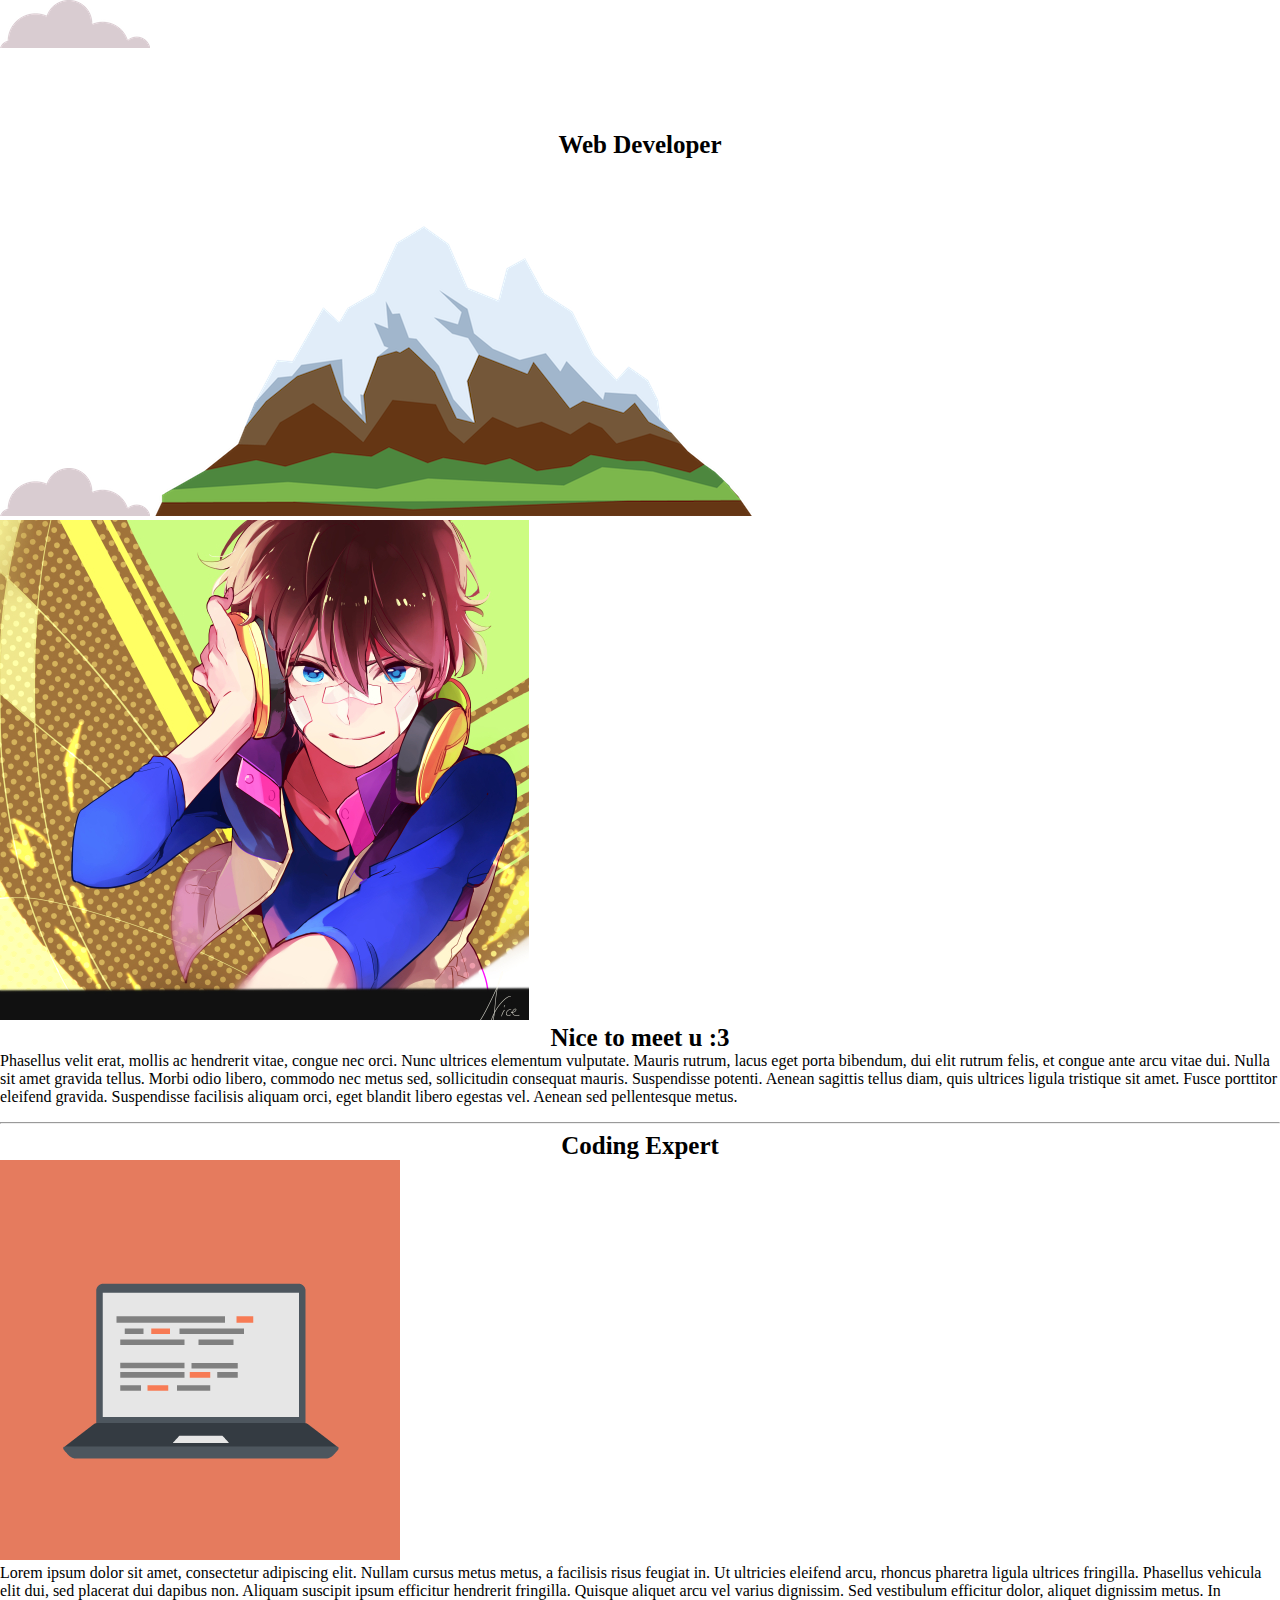
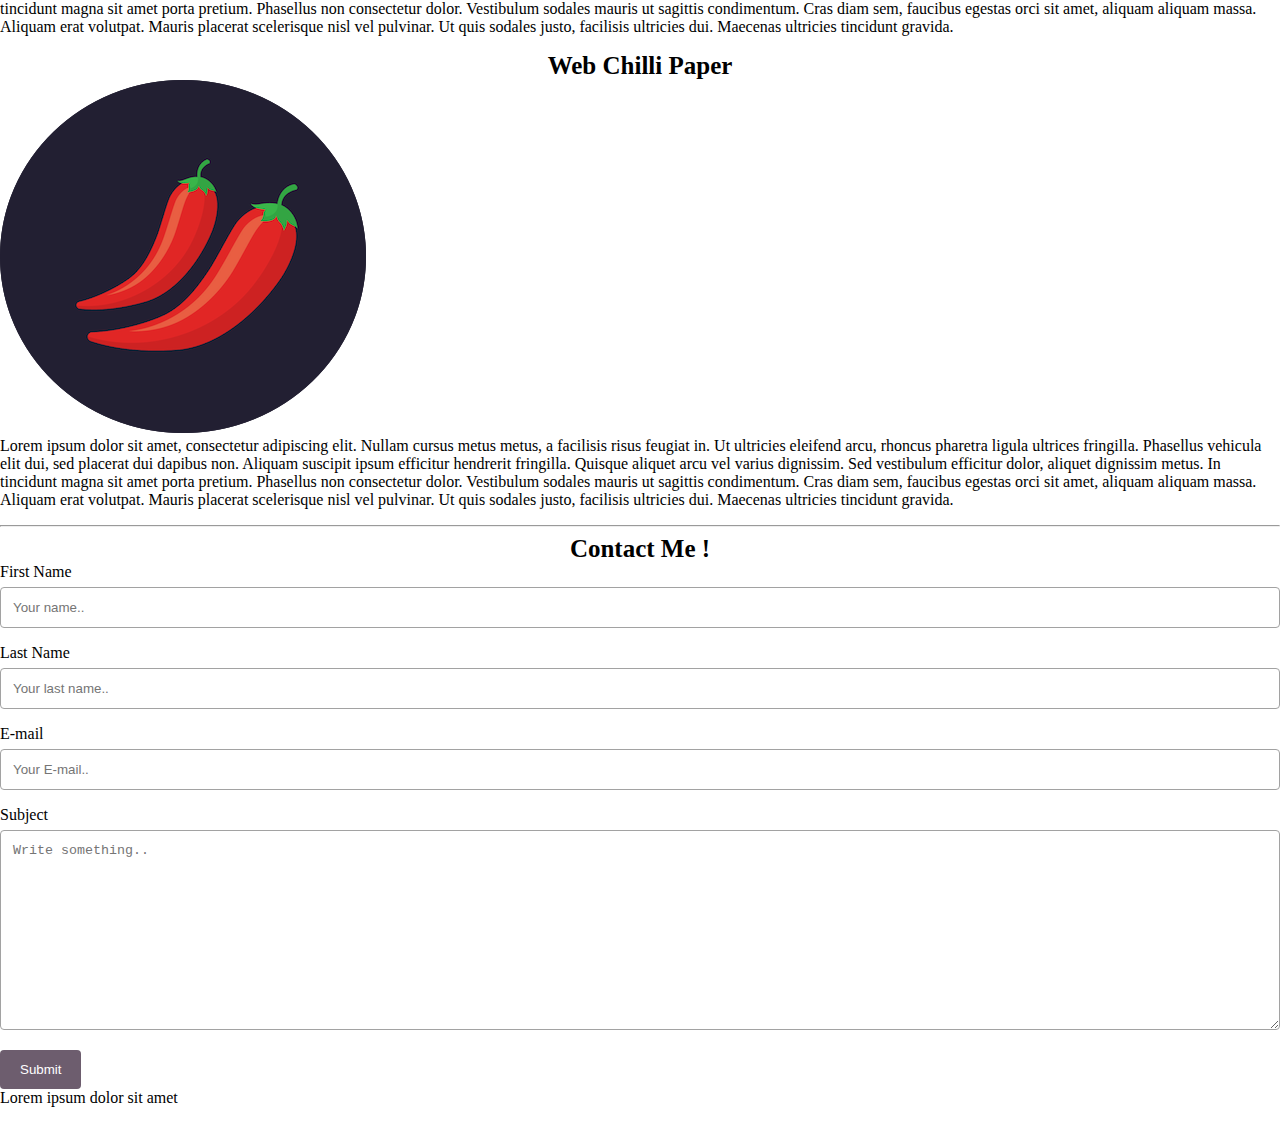
<file: index.html>
<!DOCTYPE html>
<html lang="en">
  <head>
    <meta name="viewport" content="width=device-width, initial-scale=1.0">
    <title>Ardy</title>
    <link
      href="https://cdn.jsdelivr.net/npm/bootstrap@5.3.0-alpha3/dist/css/bootstrap.min.css"
      rel="stylesheet"
      integrity="sha384-KK94CHFLLe+nY2dmCWGMq91rCGa5gtU4mk92HdvYe+M/SXH301p5ILy+dN9+nJOZ"
      crossorigin="anonymous"
    />
    <link rel="preconnect" href="https://fonts.googleapis.com" />
    <link rel="preconnect" href="https://fonts.gstatic.com" crossorigin />
    <link rel="preconnect" href="https://fonts.googleapis.com" />
    <link rel="preconnect" href="https://fonts.gstatic.com" crossorigin />
    <link
      href="https://fonts.googleapis.com/css2?family=Montserrat:wght@300;900&family=Ubuntu&display=swap"
      rel="stylesheet"
    />
    <link
      rel="stylesheet"
      href="https://cdn.jsdelivr.net/npm/bootstrap-icons@1.10.4/font/bootstrap-icons.css"
    />
    <link rel="stylesheet" href="css/styles.css" />
    <link
      rel="stylesheet"
      href="https://fonts.googleapis.com/css?family=Sofia"
    />
  </head>
  <body>
    <section class="container-fluid">
    <div class="top-container">
      <img src="img/cloud.png" class="top-cloud" alt="cloud" />
      <div class="wrap">
        <h1>I'm Ardy</h1>
        <h2>Web Developer</h2>
      </div>
      <img src="img/cloud.png" class="bottom-cloud" alt="cloud" />
      <img src="img/mountain.png" class="mountain" alt="mountain" />
    </div>
    <div class="middle-container">
      <div class="profile-row">
        <img class="profile-img" src="img/hamatora.jpg" alt="" />
        <h2>Nice to meet u :3</h2>
        <p>
          Phasellus velit erat, mollis ac hendrerit vitae, congue nec orci. Nunc
          ultrices elementum vulputate. Mauris rutrum, lacus eget porta
          bibendum, dui elit rutrum felis, et congue ante arcu vitae dui. Nulla
          sit amet gravida tellus. Morbi odio libero, commodo nec metus sed,
          sollicitudin consequat mauris. Suspendisse potenti. Aenean sagittis
          tellus diam, quis ultrices ligula tristique sit amet. Fusce porttitor
          eleifend gravida. Suspendisse facilisis aliquam orci, eget blandit
          libero egestas vel. Aenean sed pellentesque metus.
        </p>
      </div>
      <hr />
      <div class="skill-row">
        <h2>Coding Expert</h2>
        <img class="code-img" src="img/computer.png" alt="" />
        <p>
          Lorem ipsum dolor sit amet, consectetur adipiscing elit. Nullam cursus
          metus metus, a facilisis risus feugiat in. Ut ultricies eleifend arcu,
          rhoncus pharetra ligula ultrices fringilla. Phasellus vehicula elit
          dui, sed placerat dui dapibus non. Aliquam suscipit ipsum efficitur
          hendrerit fringilla. Quisque aliquet arcu vel varius dignissim. Sed
          vestibulum efficitur dolor, aliquet dignissim metus. In tincidunt
          magna sit amet porta pretium. Phasellus non consectetur dolor.
          Vestibulum sodales mauris ut sagittis condimentum. Cras diam sem,
          faucibus egestas orci sit amet, aliquam aliquam massa. Aliquam erat
          volutpat. Mauris placerat scelerisque nisl vel pulvinar. Ut quis
          sodales justo, facilisis ultricies dui. Maecenas ultricies tincidunt
          gravida.
        </p>
        <h2>Web Chilli Paper</h2>
        <img class="chili-img" src="img/chillies.png" alt="" />
        <p>
          Lorem ipsum dolor sit amet, consectetur adipiscing elit. Nullam cursus
          metus metus, a facilisis risus feugiat in. Ut ultricies eleifend arcu,
          rhoncus pharetra ligula ultrices fringilla. Phasellus vehicula elit
          dui, sed placerat dui dapibus non. Aliquam suscipit ipsum efficitur
          hendrerit fringilla. Quisque aliquet arcu vel varius dignissim. Sed
          vestibulum efficitur dolor, aliquet dignissim metus. In tincidunt
          magna sit amet porta pretium. Phasellus non consectetur dolor.
          Vestibulum sodales mauris ut sagittis condimentum. Cras diam sem,
          faucibus egestas orci sit amet, aliquam aliquam massa. Aliquam erat
          volutpat. Mauris placerat scelerisque nisl vel pulvinar. Ut quis
          sodales justo, facilisis ultricies dui. Maecenas ultricies tincidunt
          gravida.
        </p>
      </div>
    </div>
    <hr />
    <div class="container">
      <h2>Contact Me !</h2>
      <form action="action_page.php">
        <label for="fname">First Name</label>
        <input
          type="text"
          id="fname"
          name="firstname"
          placeholder="Your name.."
        />

        <label for="lname">Last Name</label>
        <input
          type="text"
          id="lname"
          name="lastname"
          placeholder="Your last name.."
        />

        <label for="email">E-mail</label>
        <input
          type="email"
          id="email"
          name="email"
          placeholder="Your E-mail.."
        />

        <label for="subject">Subject</label>
        <textarea
          id="subject"
          name="subject"
          placeholder="Write something.."
          style="height: 200px"
        ></textarea>

        <input type="submit" value="Submit" />
      </form>
    </div>
    <div class="bottom-container">
      <p>Lorem ipsum dolor sit amet</p>
    </div>
    </section>
  </body>
</html>
</file>
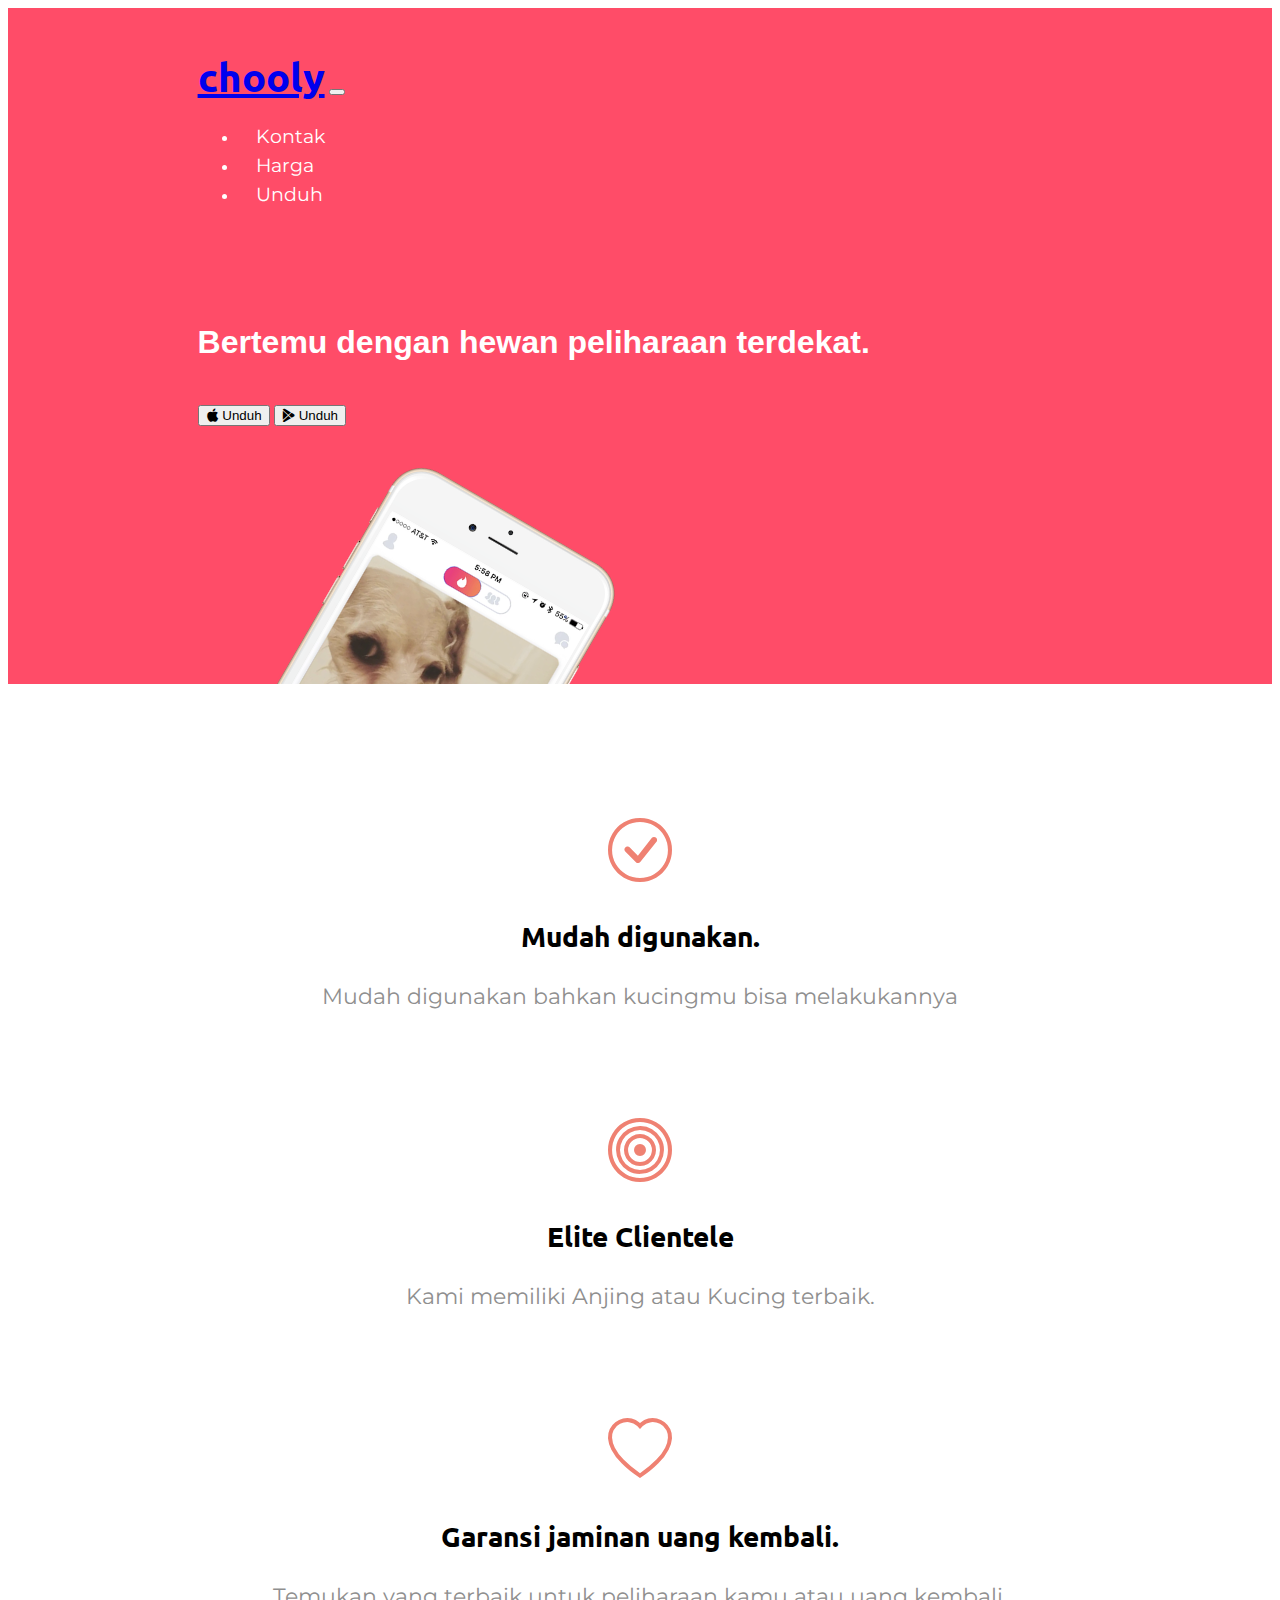
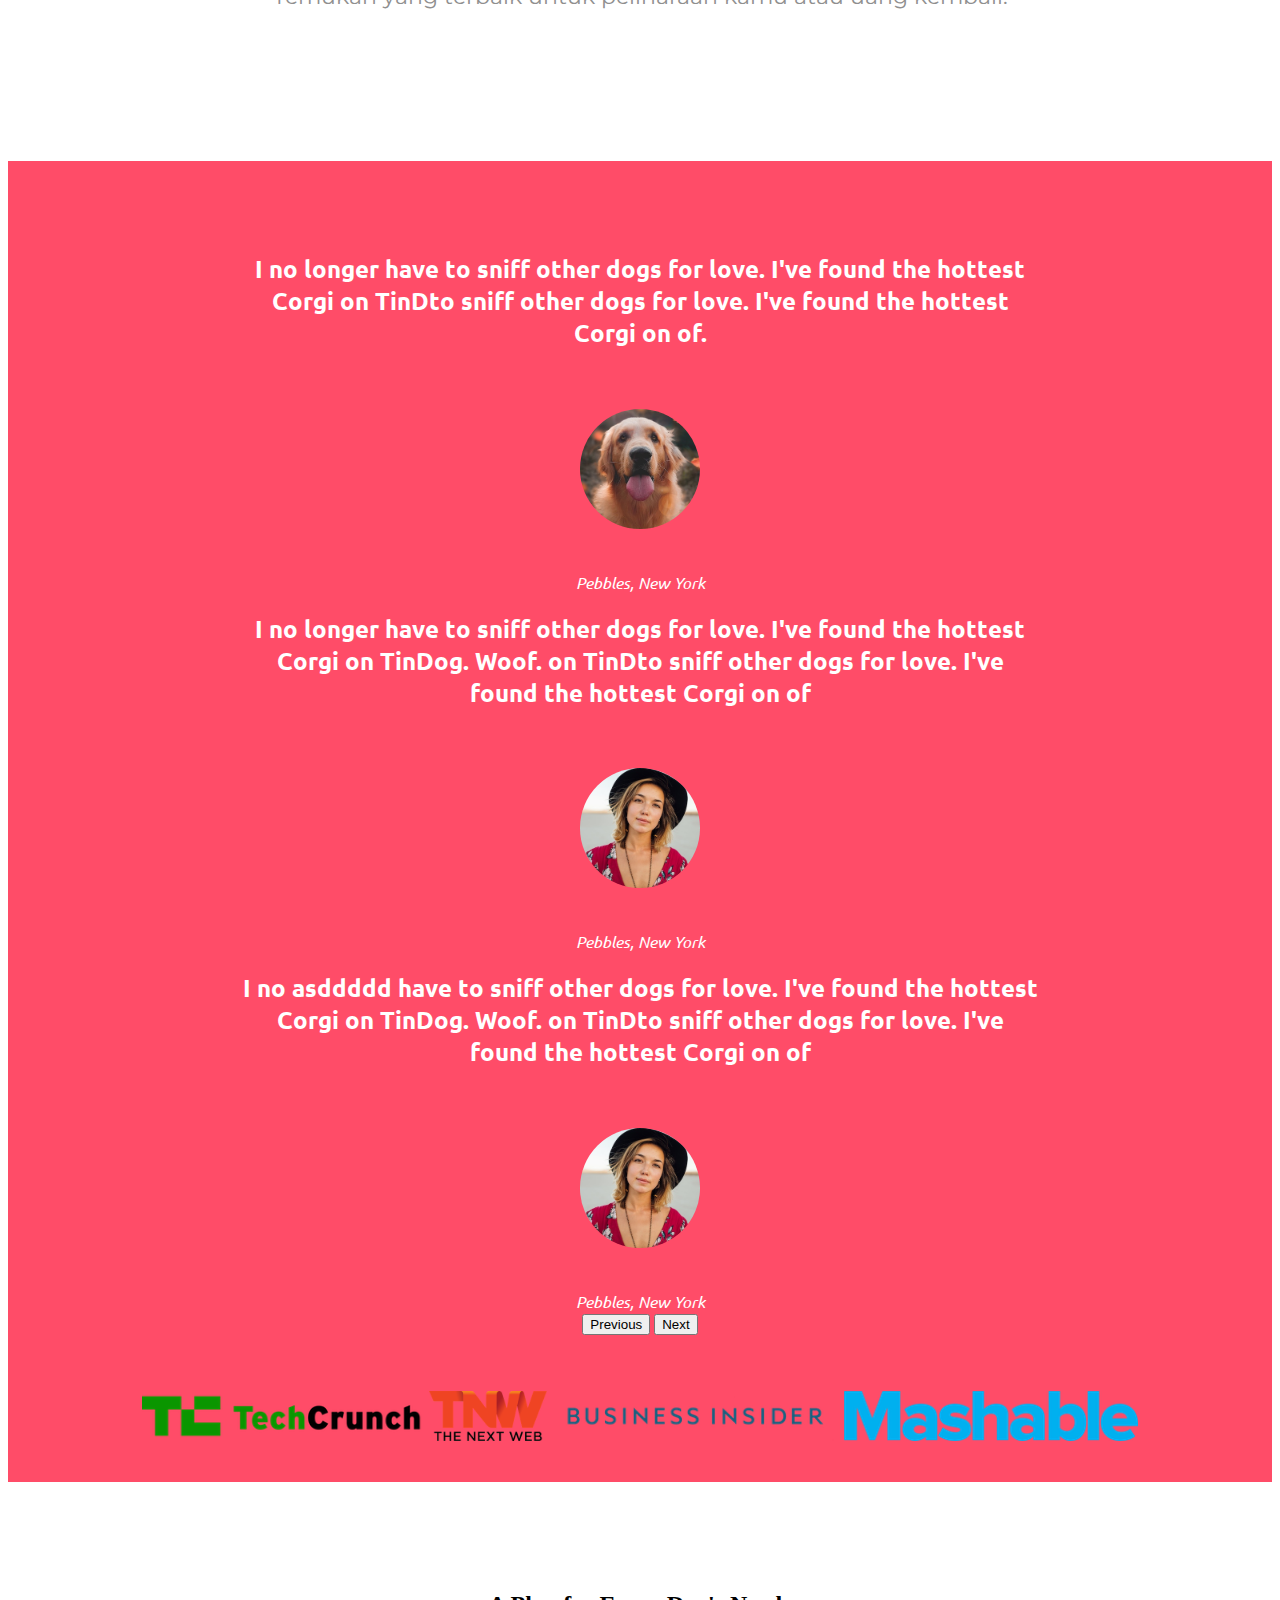
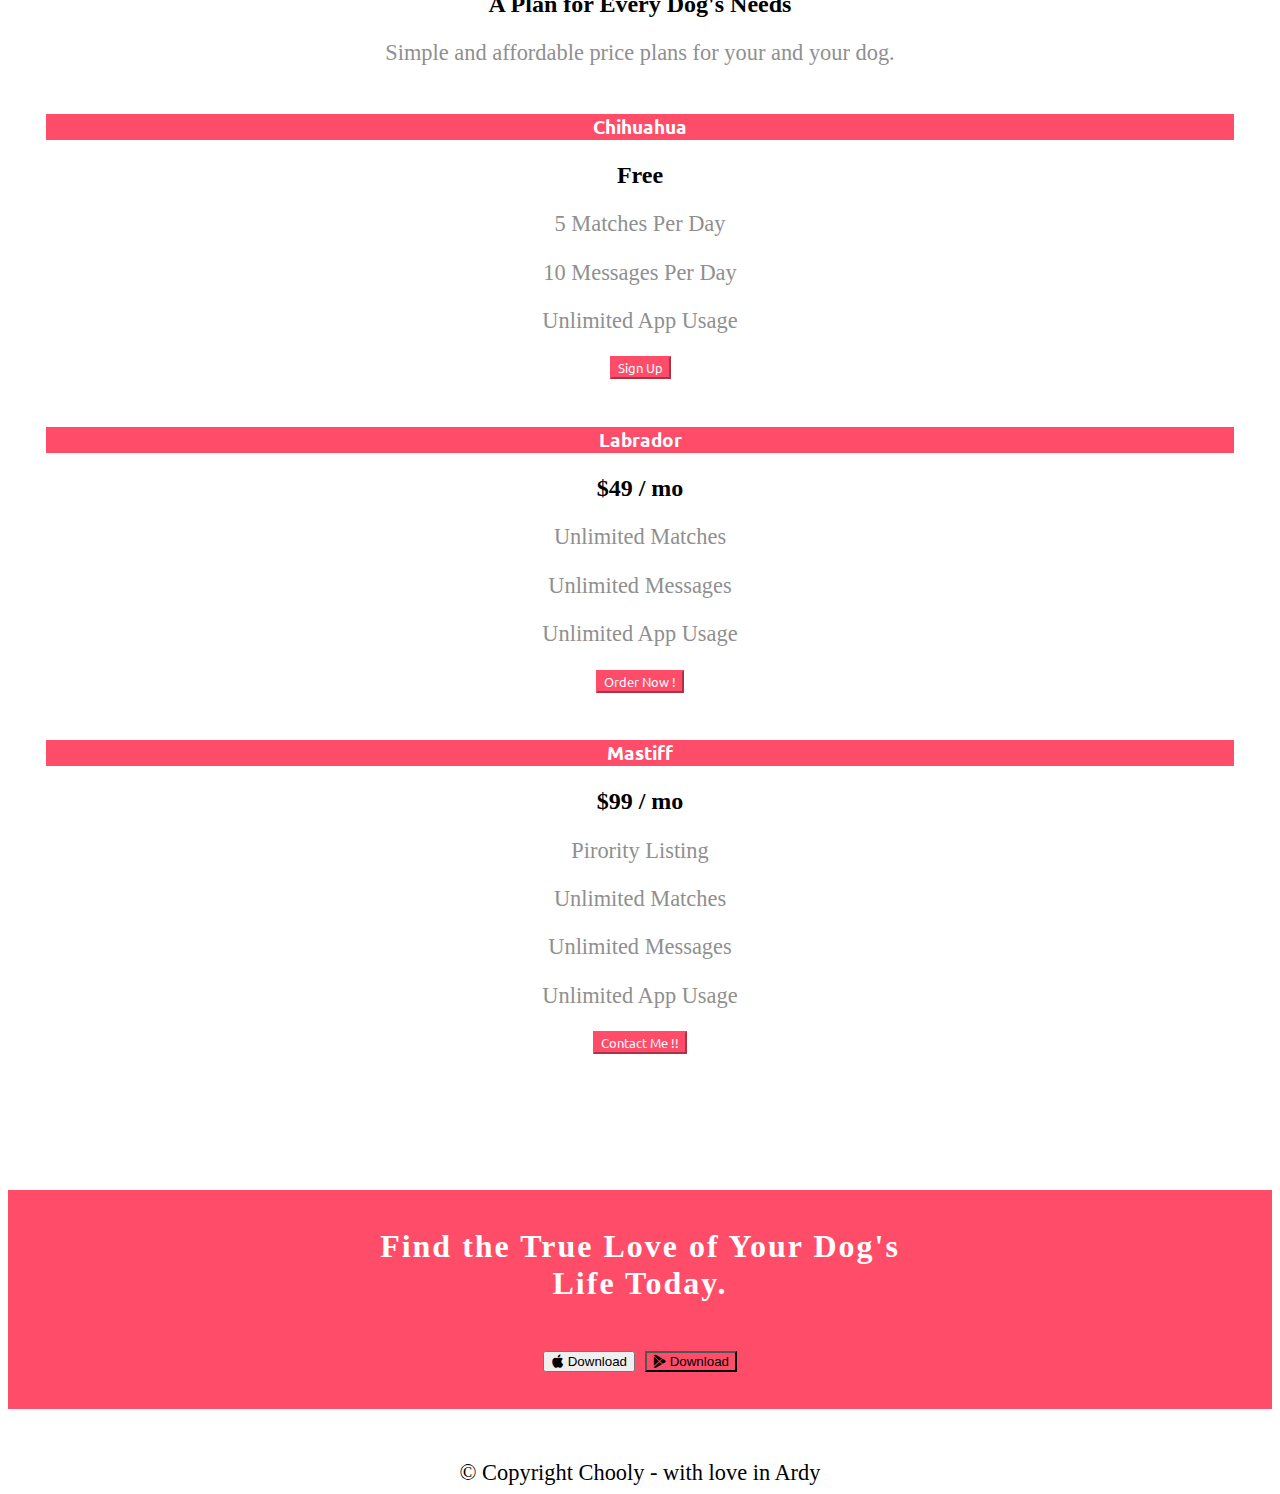
<file: site/index.html>
<!DOCTYPE html>
<html>
  <head>
    <meta name="viewport" content="width=device-width, initial-scale=1.0">
    <title>chooly</title>

    <link
      href="https://cdn.jsdelivr.net/npm/bootstrap@5.3.0-alpha3/dist/css/bootstrap.min.css"
      rel="stylesheet"
      integrity="sha384-KK94CHFLLe+nY2dmCWGMq91rCGa5gtU4mk92HdvYe+M/SXH301p5ILy+dN9+nJOZ"
      crossorigin="anonymous"
    />
    <link rel="preconnect" href="https://fonts.googleapis.com" />
    <link rel="preconnect" href="https://fonts.gstatic.com" crossorigin />
    <link rel="preconnect" href="https://fonts.googleapis.com" />
    <link rel="preconnect" href="https://fonts.gstatic.com" crossorigin />
    <link
      href="https://fonts.googleapis.com/css2?family=Montserrat:wght@300;900&family=Ubuntu&display=swap"
      rel="stylesheet"
    />
    <link
      rel="stylesheet"
      href="https://cdn.jsdelivr.net/npm/bootstrap-icons@1.10.4/font/bootstrap-icons.css"
    />
    <link rel="stylesheet" href="../site/css/styles.css" />
  </head>

  <body>
    <section id="title">
      <div class="container-fluid">
        <!-- Nav Bar -->
        <nav class="navbar navbar-expand-lg navbar-dark">
          <a class="navbar-brand" href="#">chooly</a>
          <button
            class="navbar-toggler"
            type="button"
            data-bs-toggle="collapse"
            data-bs-target="#navbarTogglerDemo01"
            aria-controls="navbarTogglerDemo01"
            aria-expanded="false"
            aria-label="Toggle navigation"
          >
            <span class="navbar-toggler-icon"></span>
          </button>
          <div class="collapse navbar-collapse" id="navbarTogglerDemo01">
            <ul class="navbar-nav ms-auto">
              <li class="nav-item"><a class="nav-link">Kontak</a></li>
              <li class="nav-item"><a class="nav-link">Harga</a></li>
              <li class="nav-item"><a class="nav-link">Unduh</a></li>
            </ul>
          </div>
        </nav>

        <!-- Title -->

        <div class="row txt-center">
          <div class="col-lg-6">
            <h1>Bertemu dengan hewan peliharaan terdekat.</h1>
            <button type="button" class="btn btn-dark btn-lg download-button">
              <i class="bi bi-apple"></i> Unduh
            </button>
            <button
              type="button"
              class="btn-btn btn btn-outline-light btn-lg download-button"
            >
              <i class="bi bi-google-play"></i>
              Unduh
            </button>
          </div>
          <div class="col-lg-6">
            <img id="img-iphone" src="../site/images/iphone6.png" alt="iphone-mockup" />
          </div>
        </div>
      </div>
    </section>

    <!-- Features -->

    <section id="features">
      <div class="row">
        <div class="col-lg-4 features-box">
          <i class="bi bi-check-circle icons"></i>
          <h3>Mudah digunakan.</h3>
          <p>Mudah digunakan bahkan kucingmu bisa melakukannya</p>
        </div>

        <div class="col-lg-4 features-box">
          <i class="bi bi-bullseye icons"></i>
          <h3>Elite Clientele</h3>
          <p>Kami memiliki Anjing atau Kucing terbaik.</p>
        </div>

        <div class="col-lg-4 features-box">
          <i class="bi bi-heart icons"></i>
          <h3>Garansi jaminan uang kembali.</h3>
          <p>Temukan yang terbaik untuk peliharaan kamu atau uang kembali.</p>
        </div>
      </div>
    </section>

    <!-- Testimonials -->

    <section id="testimonials">
      <div
        id="carouselExampleAutoplaying"
        class="carousel slide"
        data-bs-ride="carousel"
        data-bs-interval="2000"
        data-bs-pause="hover"
        data-bs-touch="true"
      >
        <div class="carousel-inner container-fluid">
          <div class="carousel-item active">
            <h2>
              I no longer have to sniff other dogs for love. I've found the
              hottest Corgi on TinDto sniff other dogs for love. I've found the
              hottest Corgi on of.
            </h2>
            <img
              class="img-carousel"
              src="../site/images/dog-img.jpg"
              alt="dog-profile"
            />
            <em>Pebbles, New York</em>
          </div>
          <div class="carousel-item">
            <h2>
              I no longer have to sniff other dogs for love. I've found the
              hottest Corgi on TinDog. Woof. on TinDto sniff other dogs for
              love. I've found the hottest Corgi on of
            </h2>
            <img
              class="img-carousel"
              src="../site/images/lady-img.jpg"
              alt="dog-profile"
            />
            <em>Pebbles, New York</em>
          </div>
          <div class="carousel-item">
            <h2>
              I no asddddd have to sniff other dogs for love. I've found the
              hottest Corgi on TinDog. Woof. on TinDto sniff other dogs for
              love. I've found the hottest Corgi on of
            </h2>
            <img
              class="img-carousel"
              src="../site/images/lady-img.jpg"
              alt="dog-profile"
            />
            <em>Pebbles, New York</em>
          </div>
        </div>
        <button
          class="carousel-control-prev"
          type="button"
          data-bs-target="#carouselExampleAutoplaying"
          data-bs-slide="prev"
        >
          <span class="carousel-control-prev-icon" aria-hidden="true"></span>
          <span class="visually-hidden">Previous</span>
        </button>
        <button
          class="carousel-control-next"
          type="button"
          data-bs-target="#carouselExampleAutoplaying"
          data-bs-slide="next"
        >
          <span class="carousel-control-next-icon" aria-hidden="true"></span>
          <span class="visually-hidden">Next</span>
        </button>
      </div>

      <!-- <h2 class="testimonial-text">My dog used to be so lonely, but with TinDog's help, they've found the love of their life. I think.</h2>
    <img class="testimonial-image" src="../site/images/lady-img.jpg" alt="lady-profile">
    <em>Beverly, Illinois</em> -->
      <!-- Press -->

      <section id="press">
        <img class="img-press" src="../site/images/TechCrunch.png" alt="tc-logo" />
        <img class="img-press" src="../site/images/tnw.png" alt="tnw-logo" />
        <img
          class="img-press"
          src="../site/images/bizinsider.png"
          alt="biz-insider-logo"
        />
        <img class="img-press" src="../site/images/mashable.png" alt="mashable-logo" />
      </section>
    </section>

    <!-- Pricing -->
    
    
    <section  id="pricing">
      
        <h2>A Plan for Every Dog's Needs</h2>
        <p>Simple and affordable price plans for your and your dog.</p>
        <div class="row text-center">
        <div class="col-lg-4 card-pricing" >
          <div class="card mb-4 rounded-3 shadow-sm">
            <div class="card-header card-header-pink"><h3 style="color:white;">Chihuahua</h3></div>
          <div class="card-body">
            <h5 class="card-title"><h2>Free</h2></h5>
            <p class="card-text">
          <p>5 Matches Per Day</p>
          <p>10 Messages Per Day</p>
          <p>Unlimited App Usage</p>
          <button class="w-100 btn btn-lg btn-outline-primary card-header-pink  hover-pink" type="button">Sign Up</button>
            </p></div></div>
        
        </div>
        <div class="col-lg-4 card-pricing" >
          <div class="card mb-4 rounded-3 shadow-sm">
            <div class="card-header card-header-pink"><h3 style="color:white;">Labrador</h3></div>
          <div class="card-body">
            <h5 class="card-title"><h2>$49 / mo</h2></h5>
            <p class="card-text">
          <p>Unlimited Matches</p>
          <p>Unlimited Messages</p>
          <p>Unlimited App Usage</p>
          <button class="w-100 btn btn-lg btn-outline-primary card-header-pink  hover-pink" type="button">Order Now !</button>
            </p></div></div>
        
        </div>
        <div class="col-lg-4 card-pricing" >
          <div class="card mb-4 rounded-3 shadow-sm">
            <div class="card-header card-header-pink"><h3 style="color:white;">Mastiff</h3></div>
          <div class="card-body">
            <h5 class="card-title"><h2>$99 / mo</h2></h5>
            <p class="card-text">
          <p>Pirority Listing</p>
          <p>Unlimited Matches</p>
          <p>Unlimited Messages</p>
          <p>Unlimited App Usage</p>
          <button class="w-100 btn btn-lg btn-outline-primary card-header-pink  hover-pink" type="button">Contact Me !!</button>
            </p></div></div>
        
        </div>
      </div>
        
      
    </section>

    <!-- Call to Action -->

    <section id="cta">
      <h3 id="cta">Find the True Love of Your Dog's <br>Life Today.</h3>
      <button type="button" class="btn btn-dark btn-lg download-button">
        <i class="bi bi-apple"></i> Download
      </button>
      <button
        type="button"
        class="btn-btn btn btn-outline-light btn-lg download-button" style="background-color:#ff4c68;"
      >
        <i class="bi bi-google-play"></i>
        Download
      </button>
    </section>

    <!-- Footer -->

    <footer class="container-fluid footer">
      <p class="footer">© Copyright Chooly - with love in Ardy</p>
    </footer>
  </body>
  <script
    src="https://cdn.jsdelivr.net/npm/bootstrap@5.3.0-alpha3/dist/js/bootstrap.bundle.min.js"
    integrity="sha384-ENjdO4Dr2bkBIFxQpeoTz1HIcje39Wm4jDKdf19U8gI4ddQ3GYNS7NTKfAdVQSZe"
    crossorigin="anonymous"
  ></script>
  <script
    src="https://cdn.jsdelivr.net/npm/@popperjs/core@2.11.7/dist/umd/popper.min.js"
    integrity="sha384-zYPOMqeu1DAVkHiLqWBUTcbYfZ8osu1Nd6Z89ify25QV9guujx43ITvfi12/QExE"
    crossorigin="anonymous"
  ></script>
  <script
    src="https://cdn.jsdelivr.net/npm/bootstrap@5.3.0-alpha3/dist/js/bootstrap.min.js"
    integrity="sha384-Y4oOpwW3duJdCWv5ly8SCFYWqFDsfob/3GkgExXKV4idmbt98QcxXYs9UoXAB7BZ"
    crossorigin="anonymous"
  ></script>
</html>
</file>
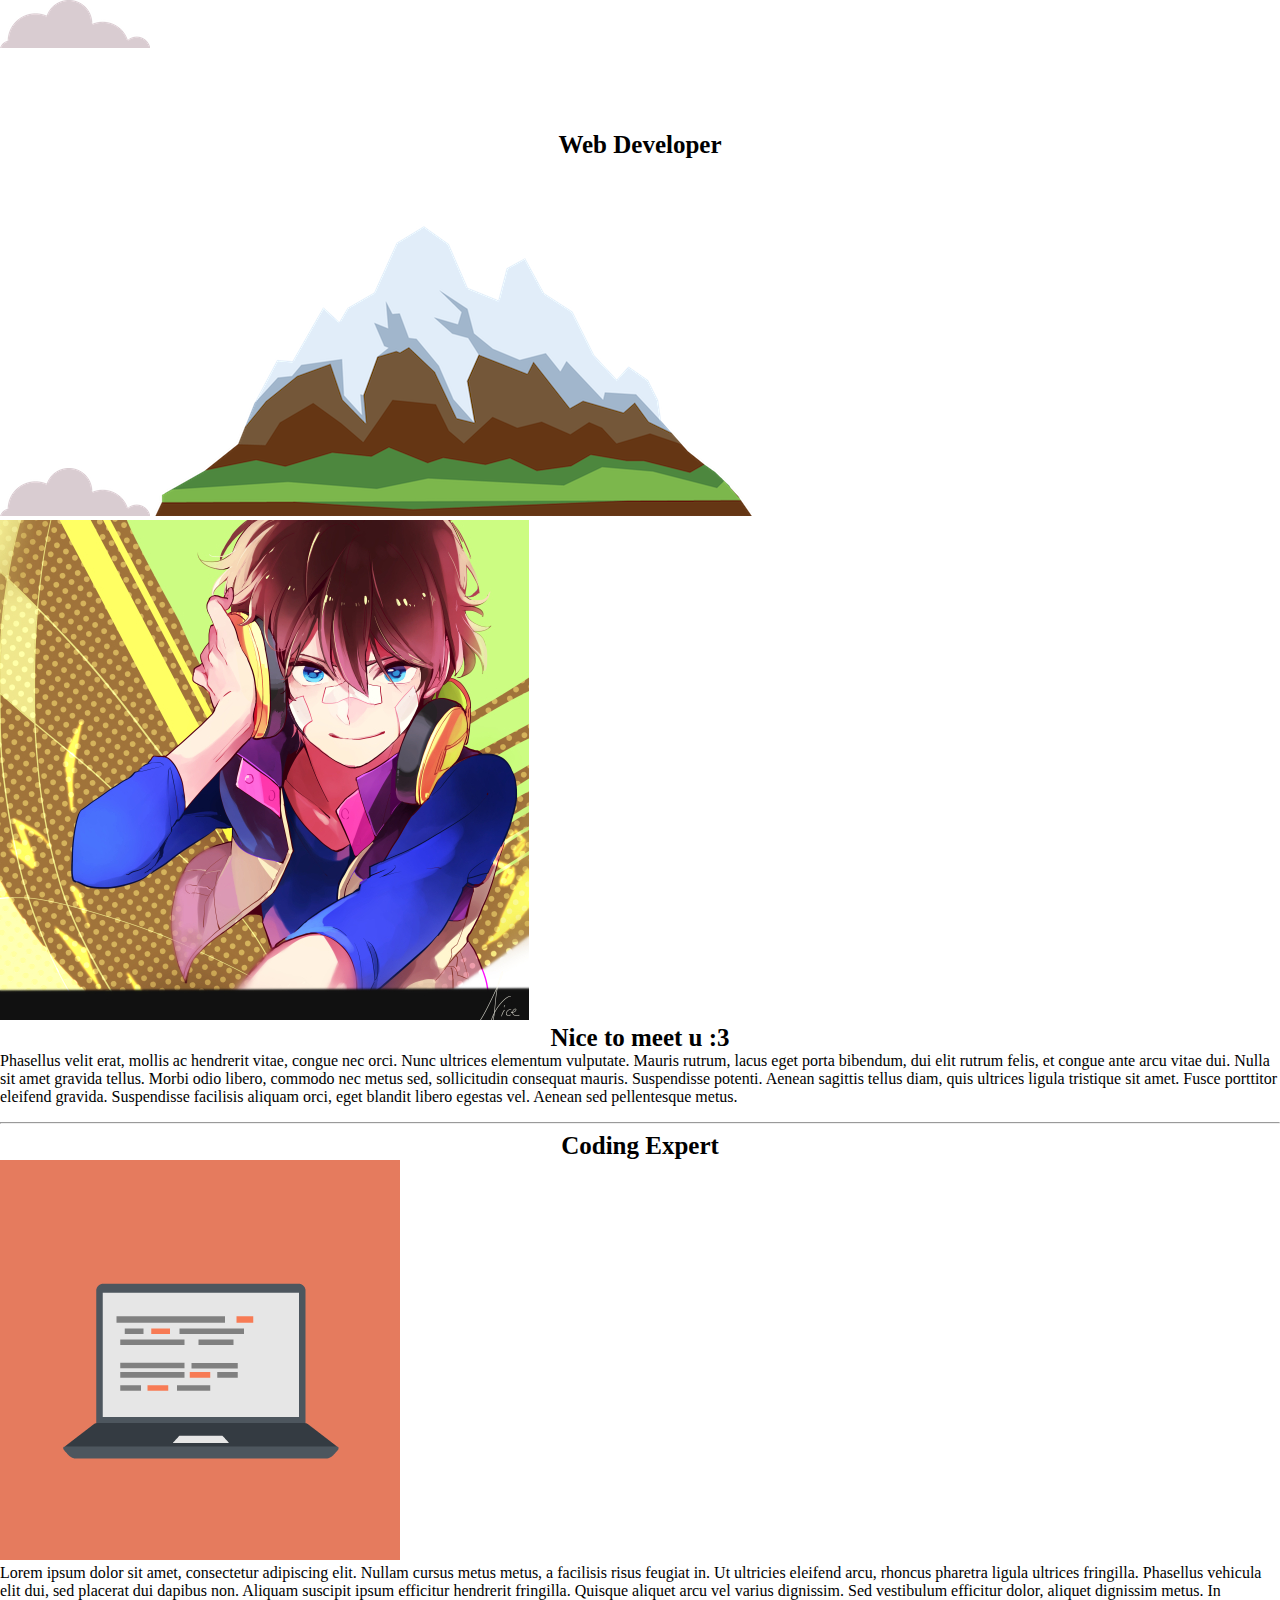
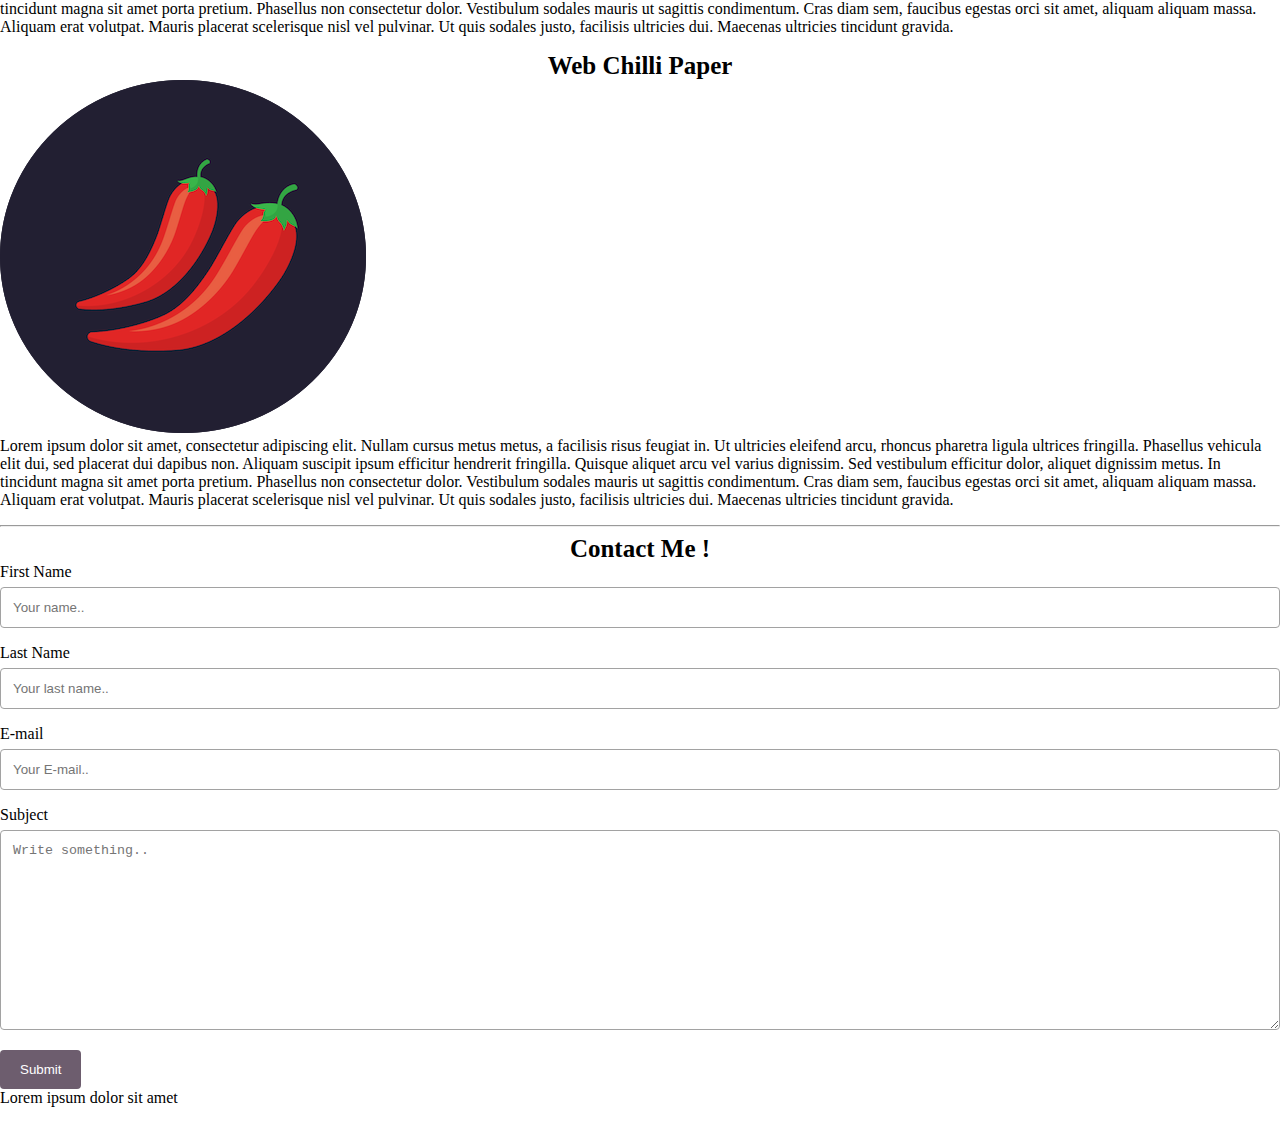
<file: site.html>
<!DOCTYPE html>
<html lang="en">
  <head>
    <meta charset="UTF-8" />
    <meta http-equiv="X-UA-Compatible" content="IE=edge" />
    <meta name="viewport" content="width=device-width, initial-scale=1.0" />
    <title>Ardy</title>
    <link rel="stylesheet" href="css/styles.css" />
    <link
      rel="stylesheet"
      href="https://fonts.googleapis.com/css?family=Sofia"
    />
  </head>
  <body>
    <div class="top-container">
      <img src="img/cloud.png" class="top-cloud" alt="cloud" />
      <div class="wrap">
        <h1>I'm Ardy</h1>
        <h2>Web Developer</h2>
      </div>
      <img src="img/cloud.png" class="bottom-cloud" alt="cloud" />
      <img src="img/mountain.png" class="mountain" alt="mountain" />
    </div>
    <div class="middle-container">
      <div class="profile-row">
        <img class="profile-img" src="img/hamatora.jpg" alt="" />
        <h2>Nice to meet u :3</h2>
        <p>
          Phasellus velit erat, mollis ac hendrerit vitae, congue nec orci. Nunc
          ultrices elementum vulputate. Mauris rutrum, lacus eget porta
          bibendum, dui elit rutrum felis, et congue ante arcu vitae dui. Nulla
          sit amet gravida tellus. Morbi odio libero, commodo nec metus sed,
          sollicitudin consequat mauris. Suspendisse potenti. Aenean sagittis
          tellus diam, quis ultrices ligula tristique sit amet. Fusce porttitor
          eleifend gravida. Suspendisse facilisis aliquam orci, eget blandit
          libero egestas vel. Aenean sed pellentesque metus.
        </p>
      </div>
      <hr />
      <div class="skill-row">
        <h2>Coding Expert</h2>
        <img class="code-img" src="img/computer.png" alt="" />
        <p>
          Lorem ipsum dolor sit amet, consectetur adipiscing elit. Nullam cursus
          metus metus, a facilisis risus feugiat in. Ut ultricies eleifend arcu,
          rhoncus pharetra ligula ultrices fringilla. Phasellus vehicula elit
          dui, sed placerat dui dapibus non. Aliquam suscipit ipsum efficitur
          hendrerit fringilla. Quisque aliquet arcu vel varius dignissim. Sed
          vestibulum efficitur dolor, aliquet dignissim metus. In tincidunt
          magna sit amet porta pretium. Phasellus non consectetur dolor.
          Vestibulum sodales mauris ut sagittis condimentum. Cras diam sem,
          faucibus egestas orci sit amet, aliquam aliquam massa. Aliquam erat
          volutpat. Mauris placerat scelerisque nisl vel pulvinar. Ut quis
          sodales justo, facilisis ultricies dui. Maecenas ultricies tincidunt
          gravida.
        </p>
        <h2>Web Chilli Paper</h2>
        <img class="chili-img" src="img/chillies.png" alt="" />
        <p>
          Lorem ipsum dolor sit amet, consectetur adipiscing elit. Nullam cursus
          metus metus, a facilisis risus feugiat in. Ut ultricies eleifend arcu,
          rhoncus pharetra ligula ultrices fringilla. Phasellus vehicula elit
          dui, sed placerat dui dapibus non. Aliquam suscipit ipsum efficitur
          hendrerit fringilla. Quisque aliquet arcu vel varius dignissim. Sed
          vestibulum efficitur dolor, aliquet dignissim metus. In tincidunt
          magna sit amet porta pretium. Phasellus non consectetur dolor.
          Vestibulum sodales mauris ut sagittis condimentum. Cras diam sem,
          faucibus egestas orci sit amet, aliquam aliquam massa. Aliquam erat
          volutpat. Mauris placerat scelerisque nisl vel pulvinar. Ut quis
          sodales justo, facilisis ultricies dui. Maecenas ultricies tincidunt
          gravida.
        </p>
      </div>
    </div>
    <hr />
    <div class="container">
      <h2>Contact Me !</h2>
      <form action="action_page.php">
        <label for="fname">First Name</label>
        <input
          type="text"
          id="fname"
          name="firstname"
          placeholder="Your name.."
        />

        <label for="lname">Last Name</label>
        <input
          type="text"
          id="lname"
          name="lastname"
          placeholder="Your last name.."
        />

        <label for="email">E-mail</label>
        <input
          type="email"
          id="email"
          name="email"
          placeholder="Your E-mail.."
        />

        <label for="subject">Subject</label>
        <textarea
          id="subject"
          name="subject"
          placeholder="Write something.."
          style="height: 200px"
        ></textarea>

        <input type="submit" value="Submit" />
      </form>
    </div>
    <div class="bottom-container">
      <p>Lorem ipsum dolor sit amet</p>
    </div>
  </body>
</html>
</file>
<file: css/styles.css>
/* @font-face {
    font-family: "Bitstream Vera Serif Bold";
    src: url("https://mdn.github.io/css-examples/web-fonts/VeraSeBd.ttf");
  } */
body {
  margin: 0px;
}
h1 {
  margin-top: 0px;
  margin-bottom: 0px;
  color: rgb(255, 255, 255);
  text-align: center;
  font-family: "Sofia", sans-serif;
  font-size: 50px;
}
h2 {
  margin: 0px;
  font-size: 25px;
  text-align: center;
}
p {
  margin-top: 0px;
}



/* Style inputs with type="text", select elements and textareas */
input[type="text"],
input[type="email"],
select,
textarea {
  width: 100%; /* Full width */
  padding: 12px; /* Some padding */
  border: 1px solid #a2a2a2; /* Gray border */
  border-radius: 4px; /* Rounded borders */
  box-sizing: border-box; /* Make sure that padding and width stays in place */
  margin-top: 6px; /* Add a top margin */
  margin-bottom: 16px; /* Bottom margin */
  resize: vertical; /* Allow the user to vertically resize the textarea (not horizontally) */
}

/* Style the submit button with a specific background color etc */
input[type="submit"] {
  background-color: #6D5D6E;
  color: white;
  padding: 12px 20px;
  border: none;
  border-radius: 4px;
  cursor: pointer;
}

/* When moving the mouse over the submit button, add a darker green color */
input[type="submit"]:hover {
  background-color: #6d5d6e96;
}

/* Add a background color and some padding around the form */
/* .container {
  border-radius: 5px;
  background-color: #ffffff;
  width: 50%;
  margin: 10px auto 100px auto;
} */
</file>
<file: site/css/styles.css>
#title {
  background-color: #ff4c68;
  font-family: "Montserrat-Black", sans-serif;
  line-height: 1.5;
  size: 3rem;
  color: white;
  display: block;
  padding-bottom: 19%;
}

.container-fluid {
  padding-top: 3%;
  padding-left: 15%;
  padding-right: 15%;
}
#img-iphone {
  /* z-index: -1; */
  transform: rotate(30deg);
  width: 20%;
  position: absolute;
  margin-top: 3%;
  margin-left: 5%;
}

.navbar {
  padding: 0px 0px 4.5rem;
}
.nav-item {
  padding: 0px 18px;
}
.nav-link {
  font-size: 1.2rem;
  font-family: "Montserrat", sans-serif;
}
.navbar-brand {
  font-family: "Ubuntu";
  font-size: 2.5rem;
  font-weight: bold;
}

.download-button {
  margin: 2% auto;
}

#features {
  /* display: block; */
  padding: 7% 15%;
  z-index: 1;
  background-color: #fff;
  position: relative;
}

h3 {
  font-family: "Ubuntu";
  font-weight: bold;
  color: black;
}
p {
  color: #8f8f8f;
  font-size: 1.4rem;
}

.features-box {
  font-family: "Montserrat";
  font-size: 1.5rem;
  text-align: center;
  padding: 4.5%;
}
.icons {
  display: block;
  color: #ef8172;
  font-size: 4rem;
  margin-bottom: 1rem;
}

.icons:hover {
  color: #ff4c68;
}

#testimonials {
  padding: 3% 5% 3% 5%;
  background-color: #ff4c68;
  font-family: "Ubuntu";
  font-size: 1rem;
  text-align: center;
  color: white;
  position: relative;
  /* display: block; */
}

.img-press {
  height: 50px;
  margin-top: 5%;
}

.img-carousel {
  border-radius: 50%;
  height: 120px;
  max-width: 100%;
  margin-top: 5%;
  margin-bottom: 5%;
  margin-left: 0;
  margin-right: 0;
}

em {
  display: block;
}

#pricing {
  margin: 4% 3%;
  padding: 3% 0%;
  text-align: center;
}

.card-pricing {
  margin: 4% 0;
}

.border-pink {
  border-color: #ff4c68;
  border-radius: 10%;
  border-width: 5px;
}

.card-header-pink {
  background-color: #ff4c68;
  border-color: #ff4c68;
  color: aliceblue;
  font-family: "Ubuntu";
  margin: 0 auto;
}

.hover-pink:hover {
  border-color: #ff4c68;
  background-color: rgb(255, 40, 76);
}

 #cta {
  text-align: center;
  margin: 1% auto;
  background-color: #ff4c68;
  font-family: "Montserrat-Black";
  font-size: 2rem;
  color: white !important;
  letter-spacing: 2px;
  padding: 1%;
}

.footer {
  background-color: #fff;
  text-align: center;
  color: black;
  margin: auto 0;
 
}

/* Extra small devices (phones, 600px and down) */
@media (max-width: 600px) {
  #img-iphone {
    /* z-index: -1; */
    transform: rotate(0deg);
    width: 40%;
    /* position: absolute; */
    margin: 0 15%;
    padding: 0;
    display: block;
  }
  #title {
    background-color: #ff4c68;
    font-family: "Montserrat-Black", sans-serif;
    line-height: 1.5;
    size: 3rem;
    color: white;
    display: block;
    padding-bottom: 85%;
    margin: 0 auto;
  }
  .txt-center {
    text-align: center;
  }
}
</file>
